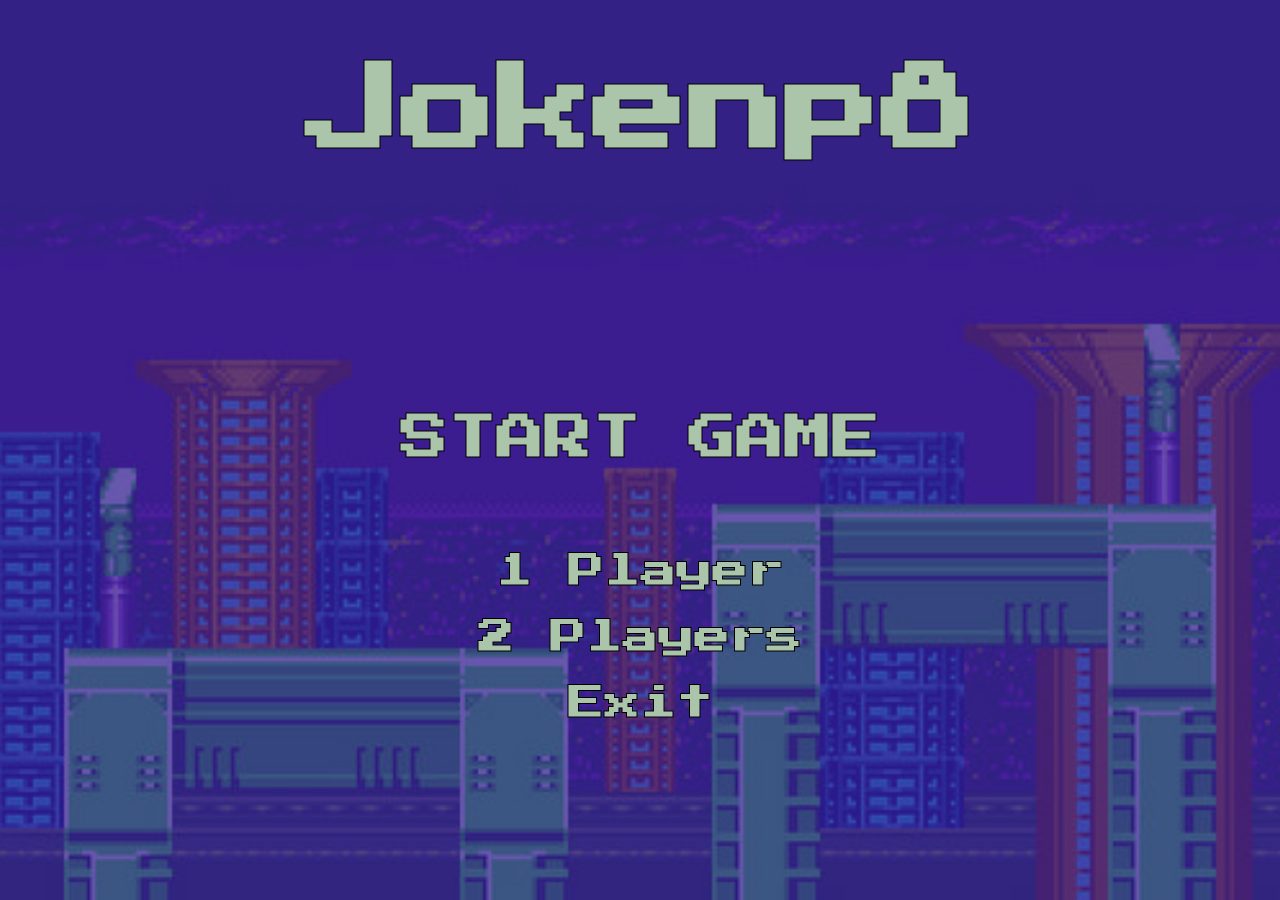
<file: html/index.html>
<!DOCTYPE html>
<html lang="pt-br">

<head>
    <meta charset="UTF-8">
    <meta name="viewport" content="width=device-width, initial-scale=1.0">
    <title>Jokenpô</title>
    <link rel="stylesheet" href="../css/style.css">

</head>

<body>
    <main>
        <header>
            <h1>Jokenpô</h1>
        </header>
        
            <h2>START GAME</h2>
        
        <nav>
            <a href="oneplayer.html"><h3>1 Player</h3></a>
            <a href="twoplayer.html"><h3>2 Players</h3></a>
            <a href="exit.html"><h3>Exit</h3></a>
        </nav>
    </main>

</body>

</html>
</file>
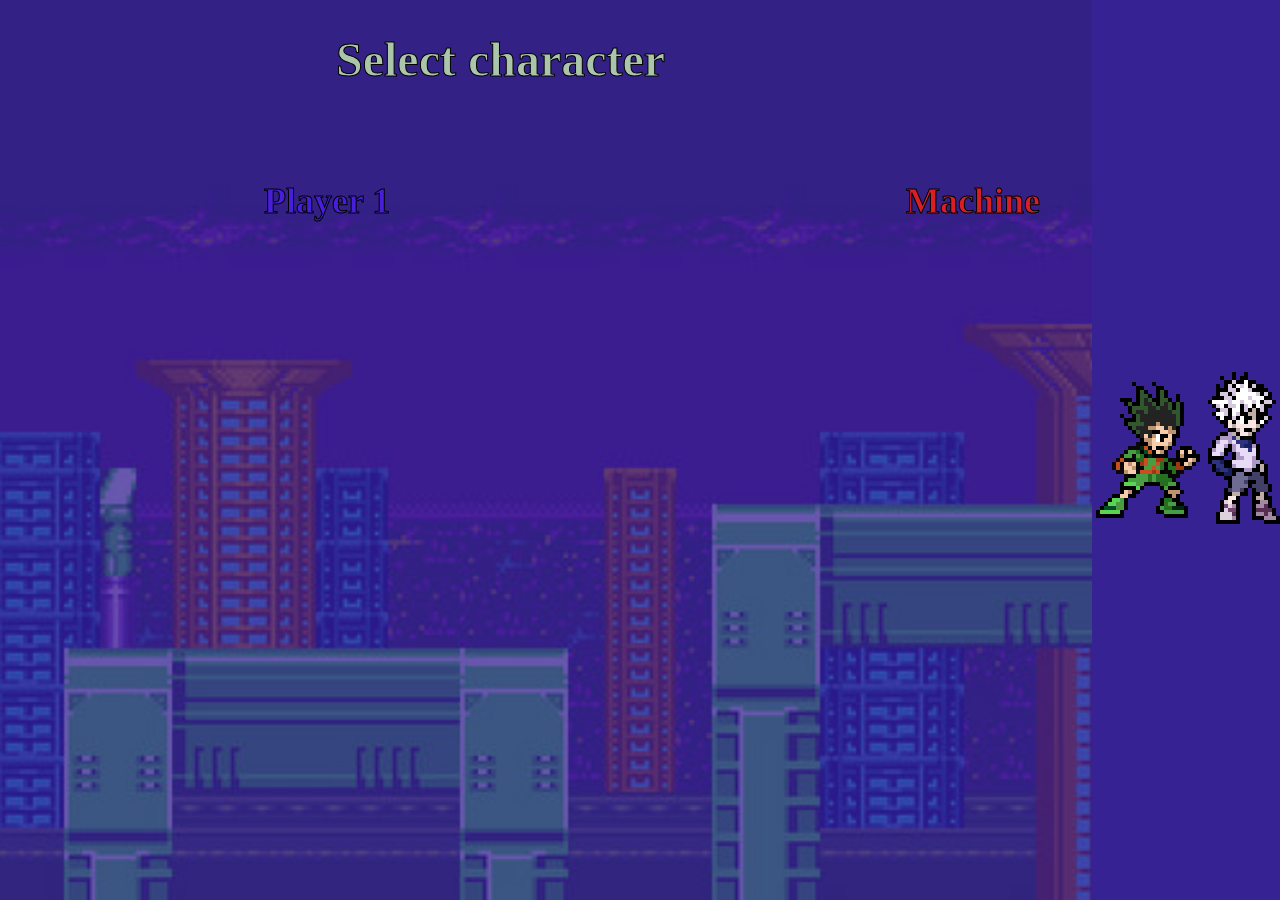
<file: oneplayer.html>
<!DOCTYPE html>
<html lang="en">
<head>
    <meta charset="UTF-8">
    <meta name="viewport" content="width=device-width, initial-scale=1.0">
    <title>Página de Seleção</title>
    <link rel="stylesheet" href="selecaooneplayer.css">
</head>
<body>
    <h1>Select character</h1>
    <div>
        <h2 id="player1">Player 1</h2>
        <img id="gon" src="/assets/gon.gif" alt="gon">
    </div>
    <div>
        <h2 id="machine">Machine</h2>
        <img id="killua" src="/assets/killua.gif" alt="killua">
    </div>
</body>
</html>
</file>
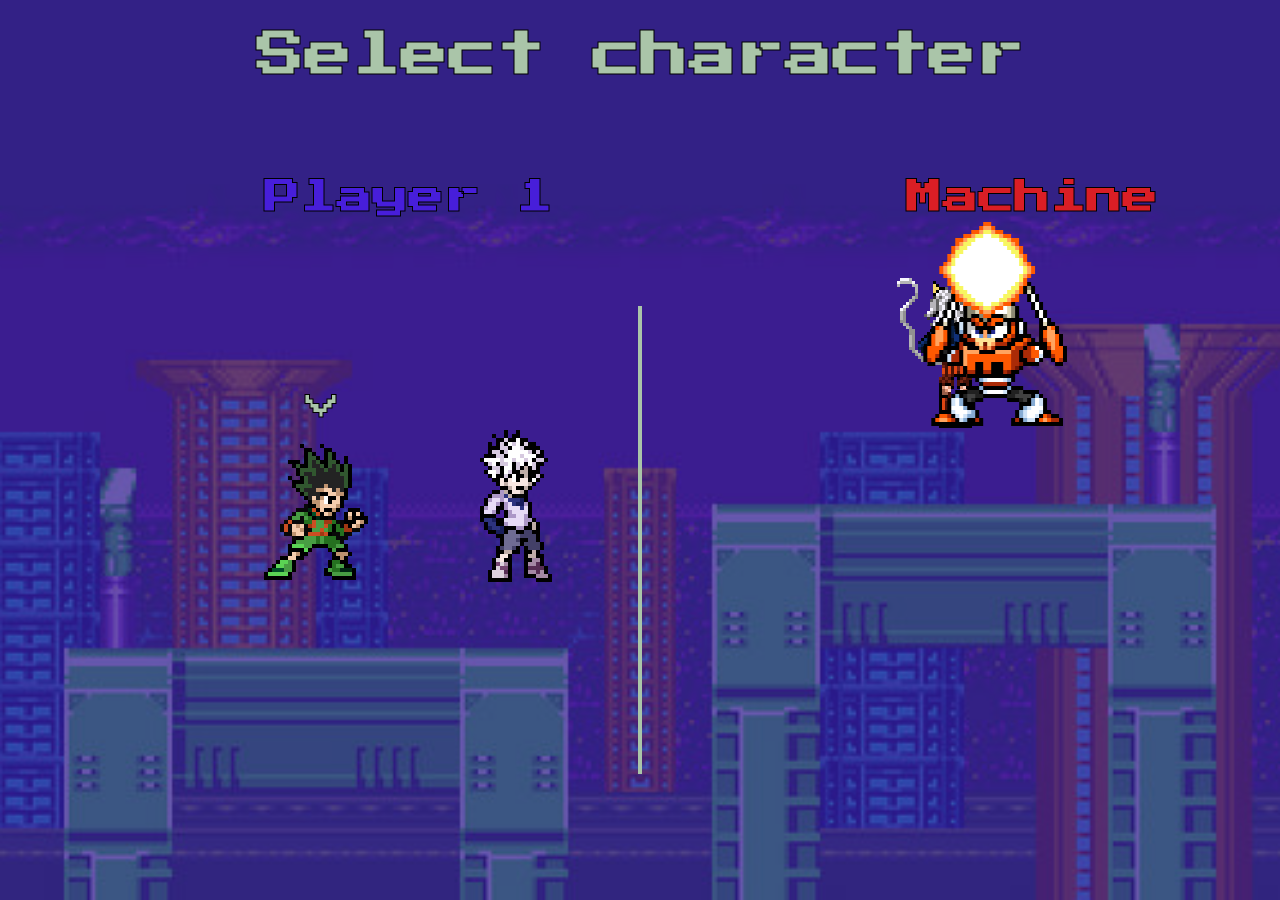
<file: html/oneplayer.html>
<!DOCTYPE html>
<html lang="pt">

<head>
    <meta charset="UTF-8">
    <meta name="viewport" content="width=device-width, initial-scale=1.0">
    <title>Página de Seleção</title>
    <link rel="stylesheet" href="../css/selecaooneplayer.css">

</head>

<body>
    <main>
        <header>
            <h1>Select character</h1>
            <h2 id="player1">Player 1</h2>
            <h2 id="machine">Machine</h2>
        </header>
        <nav>
            <img id="gon" src="../assets/gon.gif" alt="gon">
            <img id="killua" src="../assets/killua.gif" alt="killua">
            <img id="pitou" src="../assets/pitou.gif" alt="pitou">
            <img id="maquina" src="../assets/máquina.gif" alt="maquina">
        </nav>
        <div class="line"></div>
        <div class="seta">></div>
    </main>
</body>

</html>
</file>
<file: css/style.css>
@import url('https://fonts.googleapis.com/css2?family=Press+Start+2P&display=swap');

body { 
    background-color: #372294;
    margin: 0;
    padding: 0;
    width: auto;
    height: auto;
    display: flex;
    flex-direction: column; /* Garante que os itens fiquem empilhados */
    flex-wrap: wrap;
    justify-content: center;
    align-items: center;
    justify-content: center;
    font-family: "Press Start 2P", sans-serif; /* Definição global da fonte */
}

body::before {
    content: "";
    position: absolute; /* Mantém o fundo fixo */
    top: 0;
    left: 0;
    width: 100%;
    height: 100%;
    background: url('../assets/fundo.jpg') no-repeat center center fixed;
    background-size: cover;
    opacity: 0.25;
    z-index: -1; /* Mantém o fundo atrás do conteúdo */
}

main {
    text-align: center;
    display: flex;
    flex-direction: column;
    align-items: center;
}

h1 {
    font-family: "Press Start 2P", sans-serif;
    font-size: 96px;
    color: #AAC5A9;
    -webkit-text-stroke: 1px black;
    margin-bottom: 32%;
}

h2 {
    font-family: "Press Start 2P", sans-serif;
    font-size: 48px;
    color: #AAC5A9;
    -webkit-text-stroke: 1px black;
    margin-bottom: 12%;
   
}

h3 {
    font-family: "Press Start 2P", sans-serif;
    font-size: 36px;
    color: #AAC5A9;
    -webkit-text-stroke: 1px black;
    text-decoration: none;
    margin: 10px 0;
}

a {
    text-decoration: none;
}

a:hover h3 {
    color: yellow; /* Efeito hover para destacar a opção */
}

nav{
    display: flex;
    flex-direction: column;
    align-items: center;        
    gap: 10px;
}
</file>
<file: selecaooneplayer.css>
body {
    position: relatabive;
    background-color: #372294; /* Cor de fundo caso a imagem não carregue */
    margin: 0;
    padding: 0;
    width: 100vw;
    height: 100vh; /* Garante que cubra a tela inteira */
    overflow: hidden; /* Evita rolagem desnecessária */
    display:flex;
    align-items: center;
    justify-content: center;
    
}

    body::before {
        
        content: "";
        position: relative;
        left: -11;
        top: 0;
        width: 100%; height: 100%;
        background: url('assets/fundo.jpg')no-repeat center fixed; /* Teste se a camada aparece */
        background-size: cover;
        opacity: 0.25;
        z-index: -1; 

        
    }

    h1{

        text-align: center;
        font-family: "Press Start 2P", serif;
        font-weight: 768px;
        font-style: normal;
        font-size: 48px;
        color: #AAC5A9;
        -webkit-text-stroke-color: black;
        -webkit-text-stroke-width: 1px;
        position: absolute;
        left: 336px; 
        top: 0px;  

    }

    #player1 {

        text-align: center;
        font-family: "Press Start 2P", serif;
        font-weight: 288px;
        font-style: normal;
        font-size: 36px;
        color: #471EDA;
        -webkit-text-stroke-color: black;
        -webkit-text-stroke-width: 1px;
        position: absolute;
        left: 264px;  /* Eixo X: 100px da borda esquerda */
        top: 150px;    /* Eixo Y: 50px do topo */

    }

    #machine {

        text-align: center;
        font-family: "Press Start 2P", serif;
        font-weight: 252px;
        font-style: normal;
        font-size: 36px;
        color: #DA1E25;
        -webkit-text-stroke-color: black;
        -webkit-text-stroke-width: 1px;
        position: absolute;
        left: 906px; 
        top: 150px;  
        
    }
</file>
<file: css/selecaooneplayer.css>
@import url('https://fonts.googleapis.com/css2?family=Press+Start+2P&display=swap');

body {
    background-color: #372294;
    margin: 0;
    padding: 0;
    width: auto;
    height: auto;
    display: flex;
    flex-direction: column;
    /* Garante que os itens fiquem empilhados */
    flex-wrap: wrap;
    justify-content: center;
    align-items: center;
    justify-content: center;
    font-family: "Press Start 2P", sans-serif;
    /* Definição global da fonte */
}

body::before {
    content: "";
    position: absolute;
    /* Mantém o fundo fixo */
    top: 0;
    left: 0;
    width: 100%;
    height: 100%;
    background: url('../assets/fundo.jpg') no-repeat center center fixed;
    background-size: cover;
    opacity: 0.25;
    z-index: -1;
    /* Mantém o fundo atrás do conteúdo */
}

main {
    text-align: center;
    display: flex;
    flex-direction: column;
    align-items: center;
}

h1 {
    font-family: "Press Start 2P", serif;
    font-size: 48px;
    color: #AAC5A9;
    -webkit-text-stroke: 1px black;
    margin-bottom: 32%;
}

#player1 {
    font-family: "Press Start 2P", serif;
    font-size: 36px;
    color: #471EDA;
    -webkit-text-stroke: 1px black;
    position: absolute;
    left: 264px;
    /* Eixo X da borda esquerda */
    top: 150px;
    /* Eixo Y do topo */
}

#machine {
    font-family: "Press Start 2P", serif;
    font-size: 36px;
    color: #DA1E25;
    -webkit-text-stroke: 1px black;
    position: absolute;
    left: 906px;
    top: 150px;
}

#gon {
    position: absolute;
    width: 112px;
    height: 140px;
    left: 260px;
    top: 440px;
}

#killua {
    position: absolute;
    width: 76px;
    height: 152px;
    left: 476px;
    top: 430px;
}

#pitou {
    position: absolute;
    width: 129px;
    height: 192px;
    left: 879px;
    top: 260px;
}

#maquina {
    position: absolute;
    width: 451px;
    height: 216px;
    scale: 1311px;
    top: 210px;
    transform: scaleX(-1);
    /* girar horizontalmente*/
    display: inline-block;
    /* Garante que a transformação funcione corretamente */
}

.line {
    width: 464px;
    height: 0px;
    position: absolute;
    /* Necessário para usar top/left */
    left: 50%;
    top: 60%;
    transform: translate(-50%, -50%) rotate(90deg);
    /* Centraliza e rotaciona */
    border: 2px solid #AAC5A9;
}

.seta {
    position: absolute;
    left: 300px;
    top: 390px;
    font-family: "Press Start 2P", serif;
    font-size: 36px;
    color: #AAC5A9;
    transform: rotate(90deg);
    transform-origin: center;
    -webkit-text-stroke: 1px black;
}
</file>
